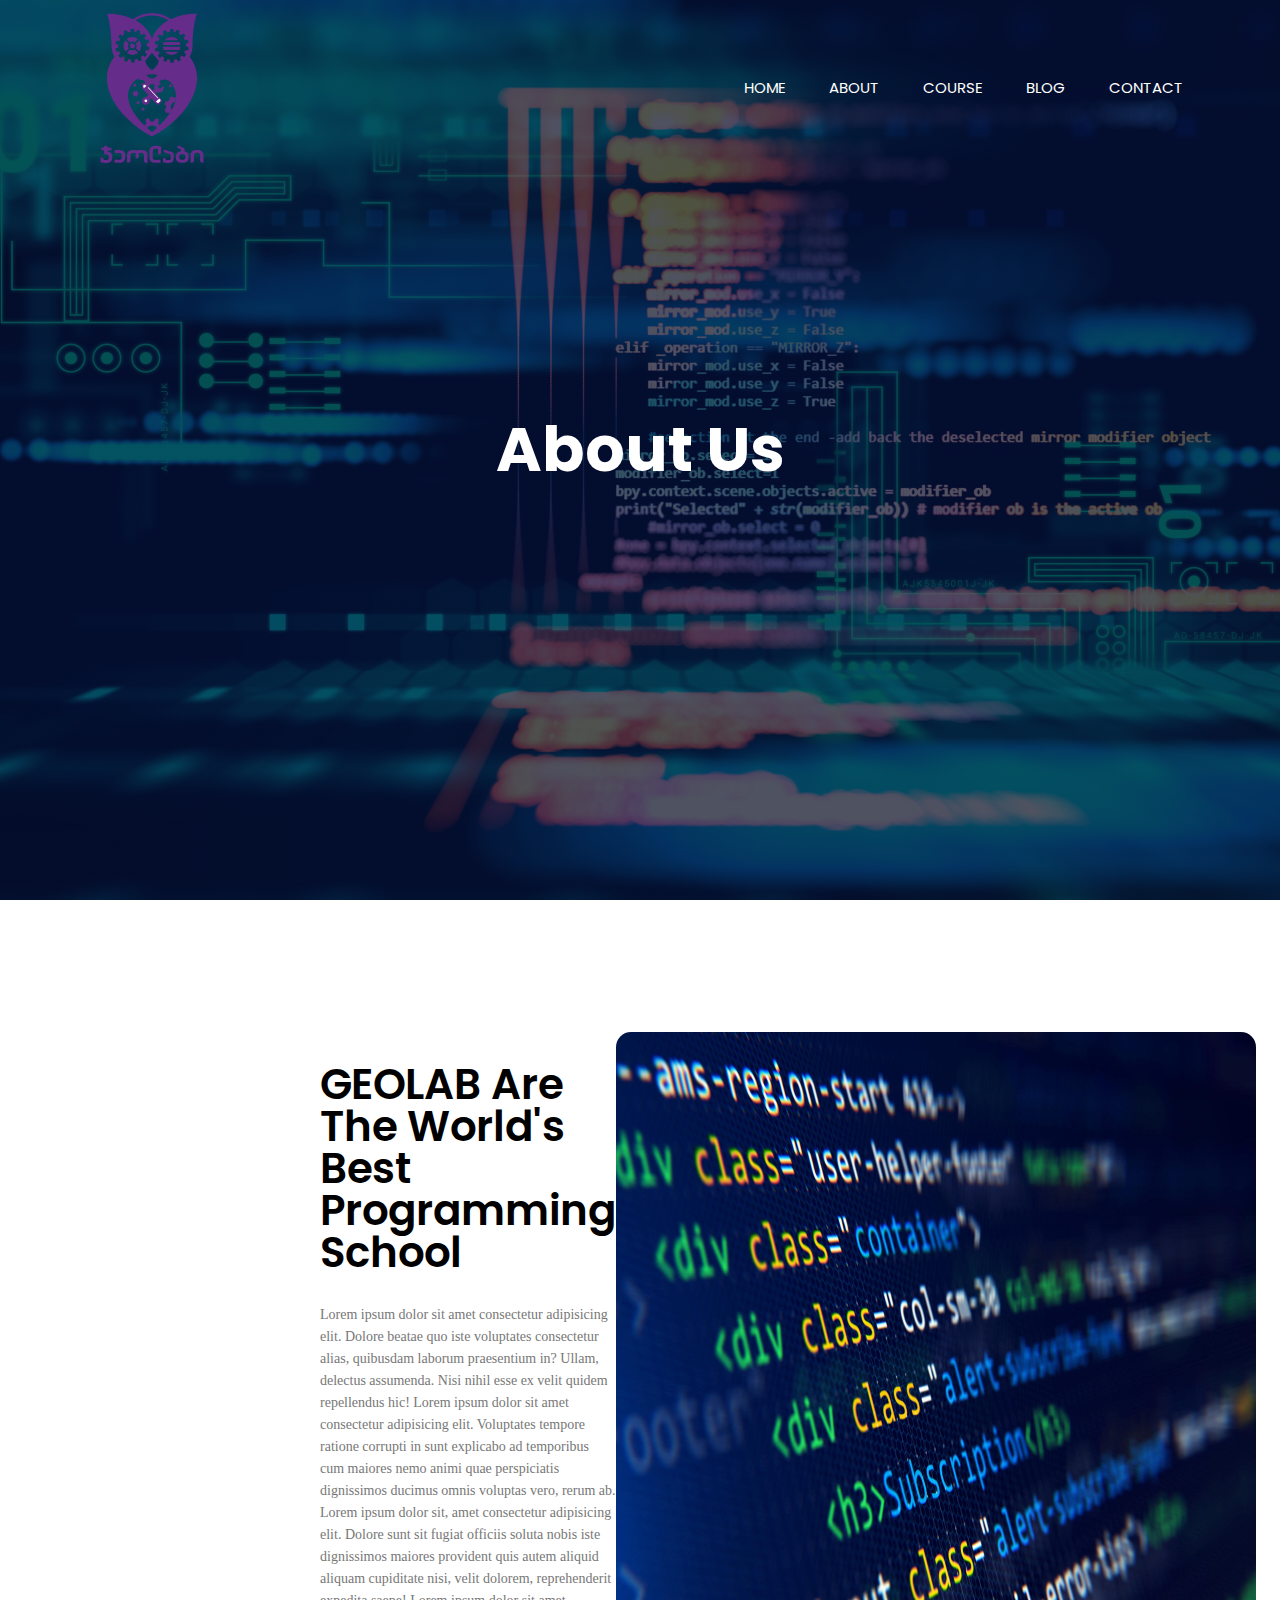
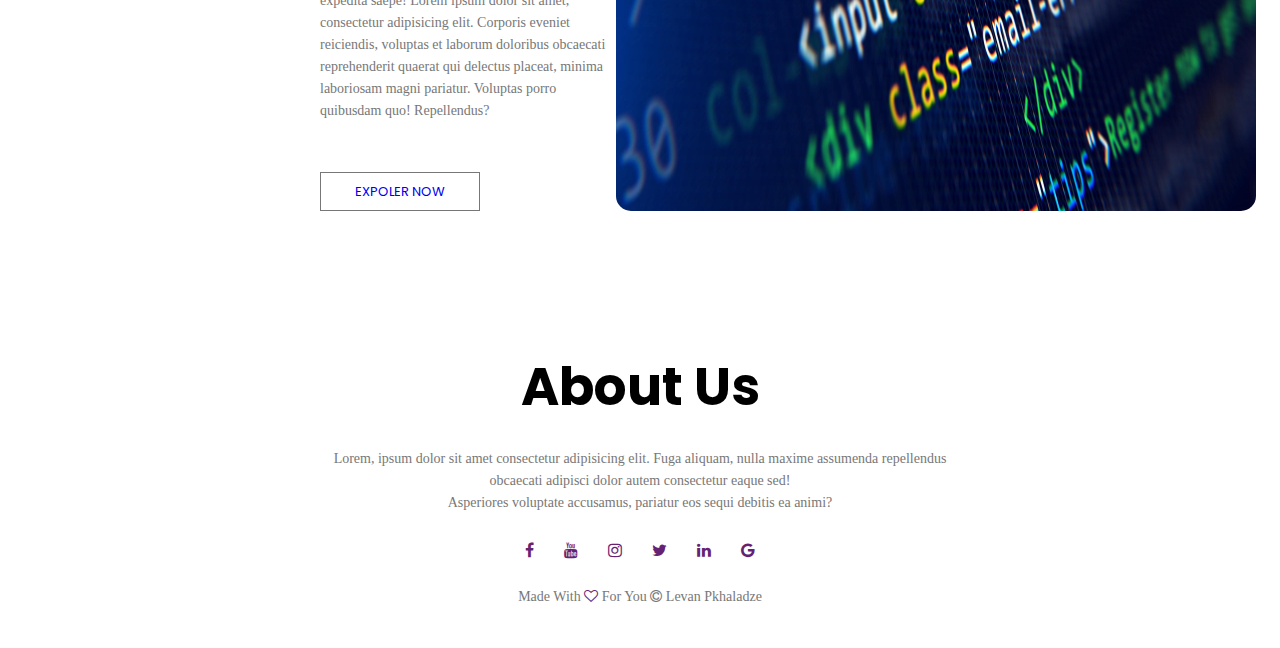
<file: pages/about.html>
<!DOCTYPE html>
<html lang="en">
    <head>
        <meta charset="UTF-8">
        <meta name="viewport" content="width=device-width, initial-scale=1.0">
        <link rel="stylesheet" href="../scss/global.css">
        <link rel="preconnect" href="https://fonts.googleapis.com">
        <link rel="preconnect" href="https://fonts.gstatic.com" crossorigin>
        <link href="https://fonts.googleapis.com/css2?family=Poppins:wght@100;200;300;400;600;700&display=swap" rel="stylesheet">
        <link rel="stylesheet" href="https://stackpath.bootstrapcdn.com/font-awesome/4.7.0/css/font-awesome.min.css">
        <title>Lecture 14 Web design For Geolab</title>
        <link rel="icon" type="image/x-icon" href="./img/Geolab-01.svg">
    </head>
    <body>
        <!------------header------------>
        <section class="aboutheader">
            <nav>
                <a href="https://geolab.edu.ge/"><img src="../img/Geolab-01.svg" alt="logo"></a>
                <div class="menu" id="menu">
                <i class="fa fa-times" onclick="hideMenu()"></i>
                    <ul>
                        <li><a href="../index.html">HOME</a></li>
                        <li><a href="#">ABOUT</a></li>
                        <li><a href="course.html">COURSE</a></li>
                        <li><a href="blog.html">BLOG</a></li>
                        <li><a href="contact.html">CONTACT</a></li>
                    </ul>
                </div>
                <i class="fa fa-bars" onclick="showMenu()"></i>
            </nav>
            <div class="text-box">
                <h1>About Us</h1>
            </div>
        </section>

<!-- ------------------ABOUT US---------------- -->
    <section class="aboutus">
        <div class="row">
            <div class="aboutus-col"> 
                <h2>GEOLAB Are The World's Best Programming School</h2>
                <p>Lorem ipsum dolor sit amet consectetur adipisicing elit. Dolore beatae quo iste voluptates consectetur alias, quibusdam laborum praesentium in? Ullam, delectus assumenda. Nisi nihil esse ex velit quidem repellendus hic! Lorem ipsum dolor sit amet consectetur adipisicing elit. Voluptates tempore ratione corrupti in sunt explicabo ad temporibus cum maiores nemo animi quae perspiciatis dignissimos ducimus omnis voluptas vero, rerum ab. Lorem ipsum dolor sit, amet consectetur adipisicing elit. Dolore sunt sit fugiat officiis soluta nobis iste dignissimos maiores provident quis autem aliquid aliquam cupiditate nisi, velit dolorem, reprehenderit expedita saepe! Lorem ipsum dolor sit amet, consectetur adipisicing elit. Corporis eveniet reiciendis, voluptas et laborum doloribus obcaecati reprehenderit quaerat qui delectus placeat, minima laboriosam magni pariatur. Voluptas porro quibusdam quo! Repellendus?</p>
                <!-- <div class="EXPOLER"> -->
                <a href="#" class="more-btn">EXPOLER NOW</a>
                <!-- </div> -->
            </div>
            <img src="../img/about.jpg" alt="about">
        </div>
    </div>

    <!-- ---------------FOOTER-------------- -->
    <section class="footer">
        <h4>About Us</h4>
        <p>Lorem, ipsum dolor sit amet consectetur adipisicing elit. Fuga aliquam, nulla maxime assumenda repellendus obcaecati adipisci dolor autem consectetur eaque sed! <br> Asperiores voluptate accusamus, pariatur eos sequi debitis ea animi?</p>
        <div class="icons">
            <i class="fa fa-facebook"></i>
            <i class="fa fa-youtube"></i>
            <i class="fa fa-instagram"></i>
            <i class="fa fa-twitter"></i>
            <i class="fa fa-linkedin"></i>
            <i class="fa fa-google"></i>
        </div>
        <p>Made With <i class="fa fa-heart-o"></i> For You <i class="fa fa-copyright"></i> Levan Pkhaladze</p>
    </section>



    <!----------JavaScript for Toogle Menu----------->
     <script>
        var menu = document.getElementById("menu");
        function showMenu(){
            menu.style.right = "0";
        }
        function hideMenu(){
            menu.style.right = "-200px";
        }
     </script>
    </body>
</html>
</file>
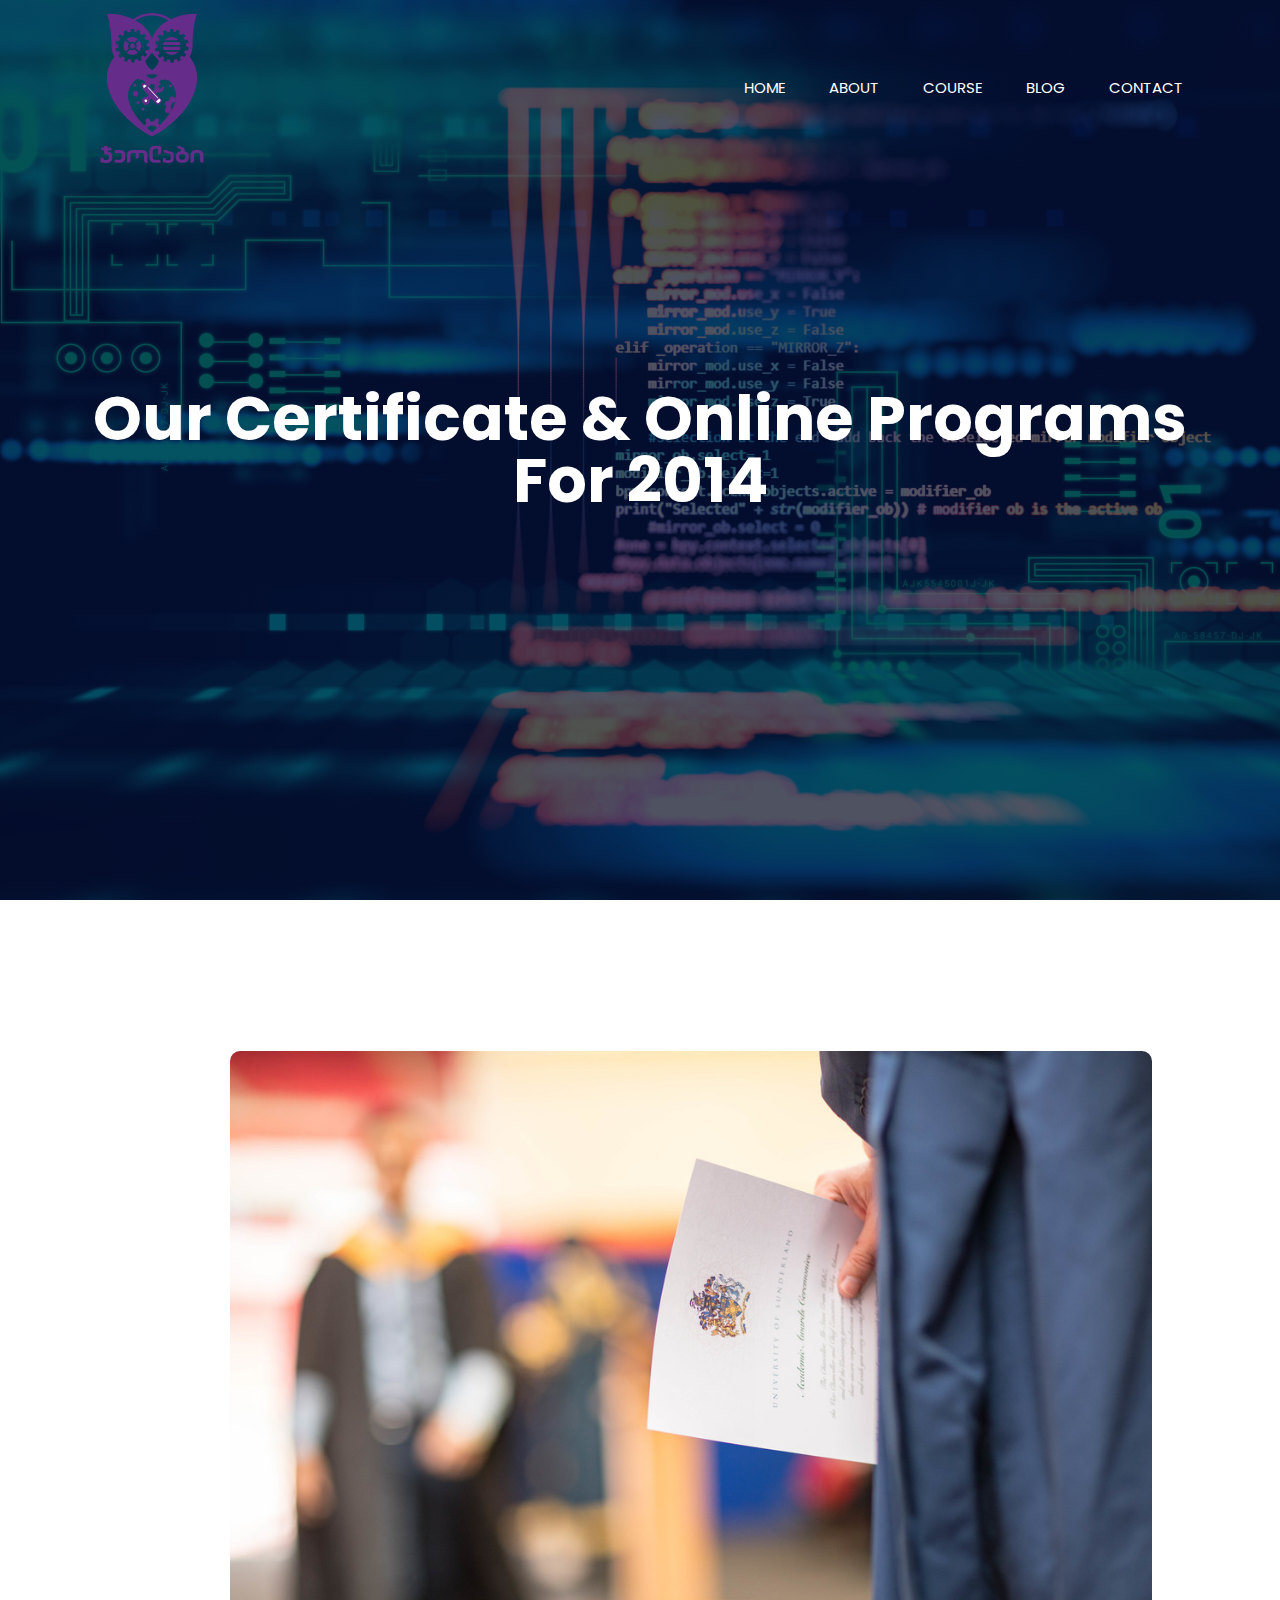
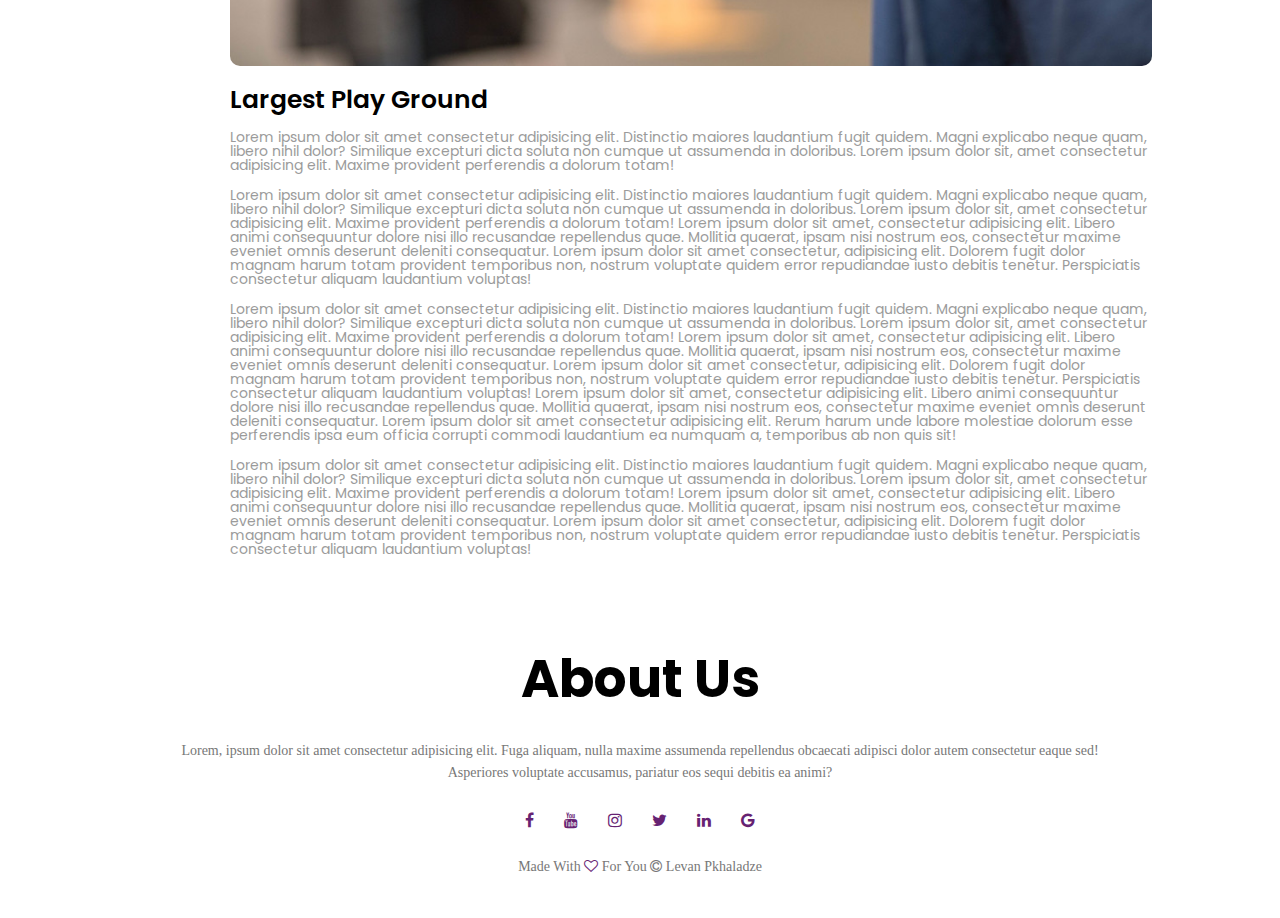
<file: pages/blog.html>
<!DOCTYPE html>
<html lang="en">
    <head>
        <meta charset="UTF-8">
        <meta name="viewport" content="width=device-width, initial-scale=1.0">
        <link rel="stylesheet" href="../scss/global.css">
        <link rel="preconnect" href="https://fonts.googleapis.com">
        <link rel="preconnect" href="https://fonts.gstatic.com" crossorigin>
        <link href="https://fonts.googleapis.com/css2?family=Poppins:wght@100;200;300;400;600;700&display=swap" rel="stylesheet">
        <link rel="stylesheet" href="https://stackpath.bootstrapcdn.com/font-awesome/4.7.0/css/font-awesome.min.css">
        <title>Lecture 14 Web design For Geolab</title>
        <link rel="icon" type="image/x-icon" href="../img/Geolab-01.svg">
    </head>
    <body>
<!------------header------------>
        <section class="aboutheader">
            <nav>
                <a href="https://geolab.edu.ge/"><img src="../img/Geolab-01.svg" alt="logo"></a>
                <div class="menu" id="menu">
                <i class="fa fa-times" onclick="hideMenu()"></i>
                    <ul>
                        <li><a href="../index.html">HOME</a></li>
                        <li><a href="about.html">ABOUT</a></li>
                        <li><a href="about.html">COURSE</a></li>
                        <li><a href="#">BLOG</a></li>
                        <li><a href="contact.html">CONTACT</a></li>
                    </ul>
                </div>
                <i class="fa fa-bars" onclick="showMenu()"></i>
            </nav>
            <div class="text-box">
                <h1>Our Certificate & Online Programs For 2014</h1>
            </div>
        </section>

<!-----------BLOGS----------->
<section class="blogs">
    <div class="blogs-row">
        <div class="blogs-col">
            <img src="../img/certificate.jpg" alt="basketball">
            <h3>Largest Play Ground</h3>
            <p>Lorem ipsum dolor sit amet consectetur adipisicing elit. Distinctio maiores laudantium fugit quidem. Magni explicabo neque quam, libero nihil dolor? Similique excepturi dicta soluta non cumque ut assumenda in doloribus. Lorem ipsum dolor sit, amet consectetur adipisicing elit. Maxime provident perferendis a dolorum totam!
            </p>
            <p>Lorem ipsum dolor sit amet consectetur adipisicing elit. Distinctio maiores laudantium fugit quidem. Magni explicabo neque quam, libero nihil dolor? Similique excepturi dicta soluta non cumque ut assumenda in doloribus. Lorem ipsum dolor sit, amet consectetur adipisicing elit. Maxime provident perferendis a dolorum totam!
                Lorem ipsum dolor sit amet, consectetur adipisicing elit. Libero animi consequuntur dolore nisi illo recusandae repellendus quae. Mollitia quaerat, ipsam nisi nostrum eos, consectetur maxime eveniet omnis deserunt deleniti consequatur.
                Lorem ipsum dolor sit amet consectetur, adipisicing elit. Dolorem fugit dolor magnam harum totam provident temporibus non, nostrum voluptate quidem error repudiandae iusto debitis tenetur. Perspiciatis consectetur aliquam laudantium voluptas!
            </p>
            <p>Lorem ipsum dolor sit amet consectetur adipisicing elit. Distinctio maiores laudantium fugit quidem. Magni explicabo neque quam, libero nihil dolor? Similique excepturi dicta soluta non cumque ut assumenda in doloribus. Lorem ipsum dolor sit, amet consectetur adipisicing elit. Maxime provident perferendis a dolorum totam!
                Lorem ipsum dolor sit amet, consectetur adipisicing elit. Libero animi consequuntur dolore nisi illo recusandae repellendus quae. Mollitia quaerat, ipsam nisi nostrum eos, consectetur maxime eveniet omnis deserunt deleniti consequatur.
                Lorem ipsum dolor sit amet consectetur, adipisicing elit. Dolorem fugit dolor magnam harum totam provident temporibus non, nostrum voluptate quidem error repudiandae iusto debitis tenetur. Perspiciatis consectetur aliquam laudantium voluptas!
                Lorem ipsum dolor sit amet, consectetur adipisicing elit. Libero animi consequuntur dolore nisi illo recusandae repellendus quae. Mollitia quaerat, ipsam nisi nostrum eos, consectetur maxime eveniet omnis deserunt deleniti consequatur.
                Lorem ipsum dolor sit amet consectetur adipisicing elit. Rerum harum unde labore molestiae dolorum esse perferendis ipsa eum officia corrupti commodi laudantium ea numquam a, temporibus ab non quis sit!
            </p>
            <p>Lorem ipsum dolor sit amet consectetur adipisicing elit. Distinctio maiores laudantium fugit quidem. Magni explicabo neque quam, libero nihil dolor? Similique excepturi dicta soluta non cumque ut assumenda in doloribus. Lorem ipsum dolor sit, amet consectetur adipisicing elit. Maxime provident perferendis a dolorum totam!
                Lorem ipsum dolor sit amet, consectetur adipisicing elit. Libero animi consequuntur dolore nisi illo recusandae repellendus quae. Mollitia quaerat, ipsam nisi nostrum eos, consectetur maxime eveniet omnis deserunt deleniti consequatur.
                Lorem ipsum dolor sit amet consectetur, adipisicing elit. Dolorem fugit dolor magnam harum totam provident temporibus non, nostrum voluptate quidem error repudiandae iusto debitis tenetur. Perspiciatis consectetur aliquam laudantium voluptas!
            </p>
        </div>
    </div>

</section>


<!-- ---------------FOOTER-------------- -->
        <section class="footer">
            <h4>About Us</h4>
            <p>Lorem, ipsum dolor sit amet consectetur adipisicing elit. Fuga aliquam, nulla maxime assumenda repellendus obcaecati adipisci dolor autem consectetur eaque sed! <br> Asperiores voluptate accusamus, pariatur eos sequi debitis ea animi?</p>
            <div class="icons">
                <i class="fa fa-facebook"></i>
                <i class="fa fa-youtube"></i>
                <i class="fa fa-instagram"></i>
                <i class="fa fa-twitter"></i>
                <i class="fa fa-linkedin"></i>
                <i class="fa fa-google"></i>
            </div>
            <p>Made With <i class="fa fa-heart-o"></i> For You <i class="fa fa-copyright"></i> Levan Pkhaladze</p>
        </section>

    <!----------JavaScript for Toogle Menu----------->
     <script>
        var menu = document.getElementById("menu");
        function showMenu(){
            menu.style.right = "0";
        }
        function hideMenu(){
            menu.style.right = "-200px";
        }
     </script>   
    </body>
</html>
</file>
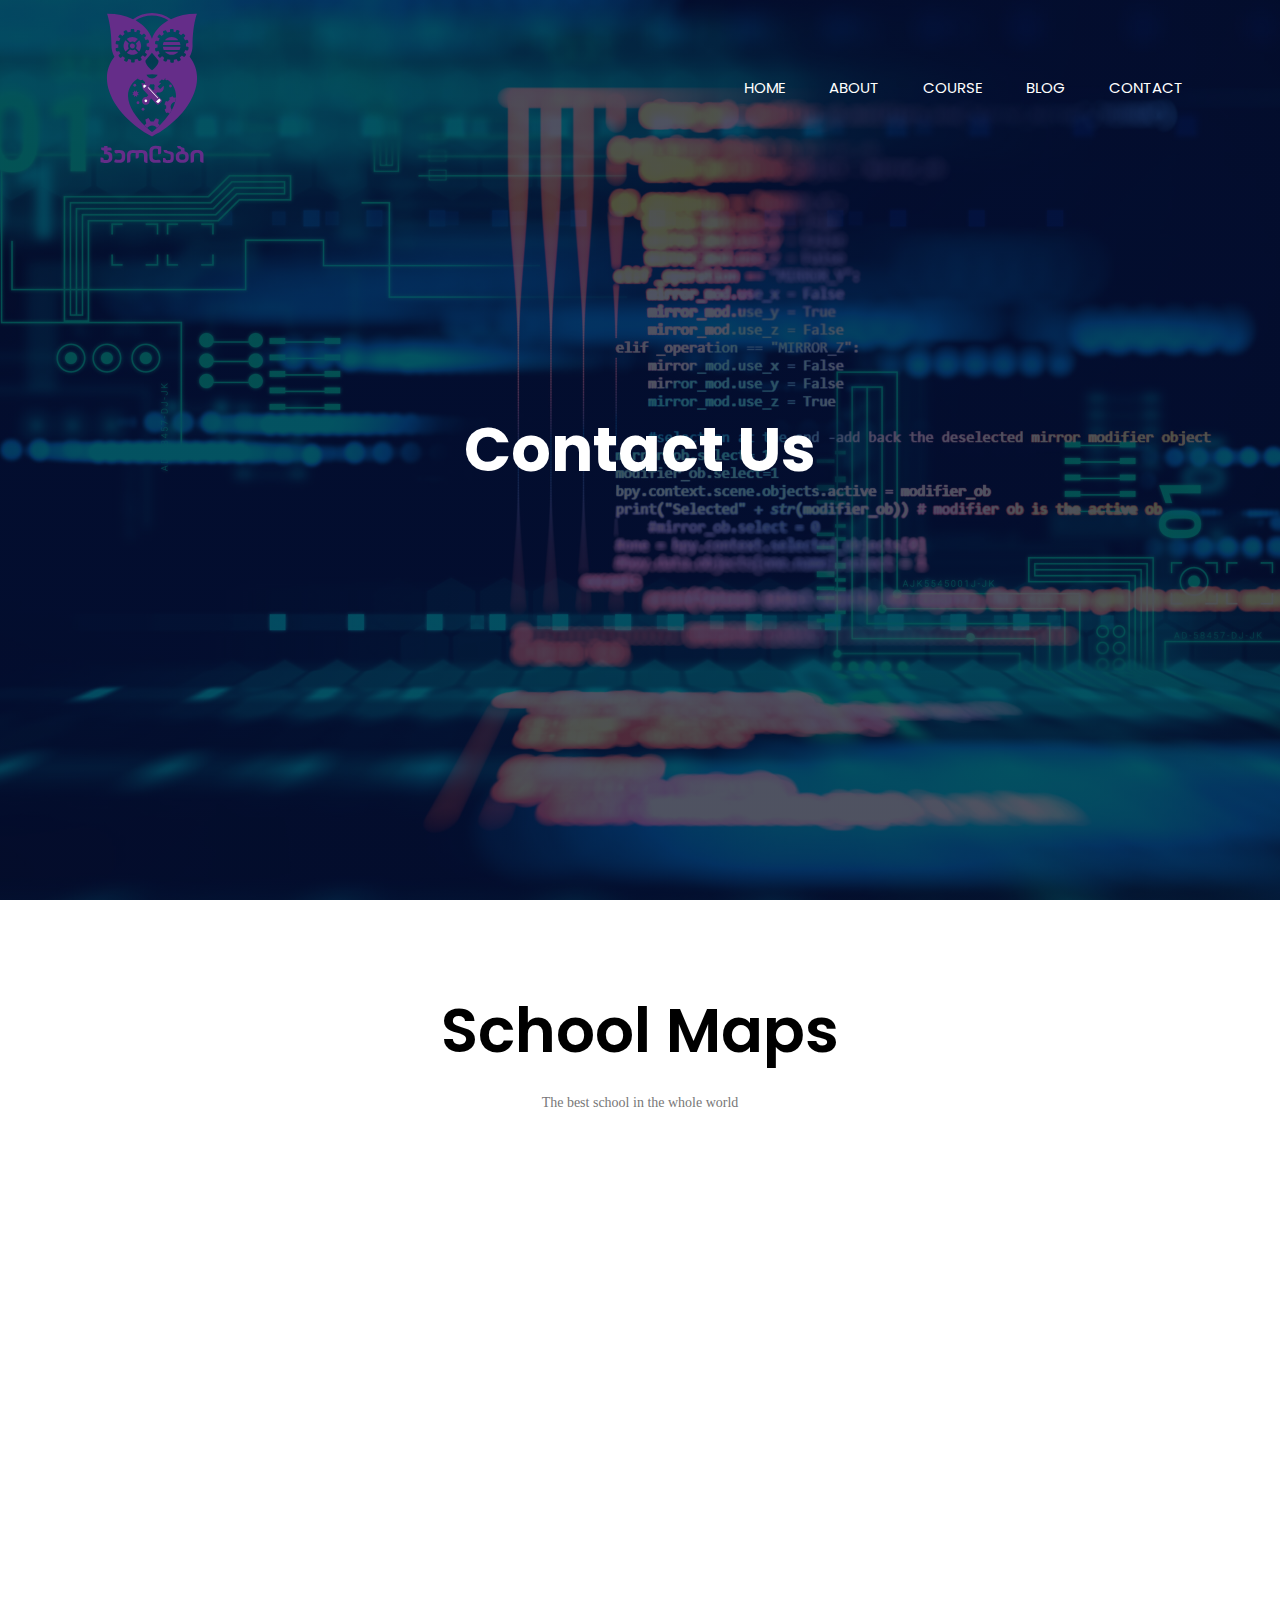
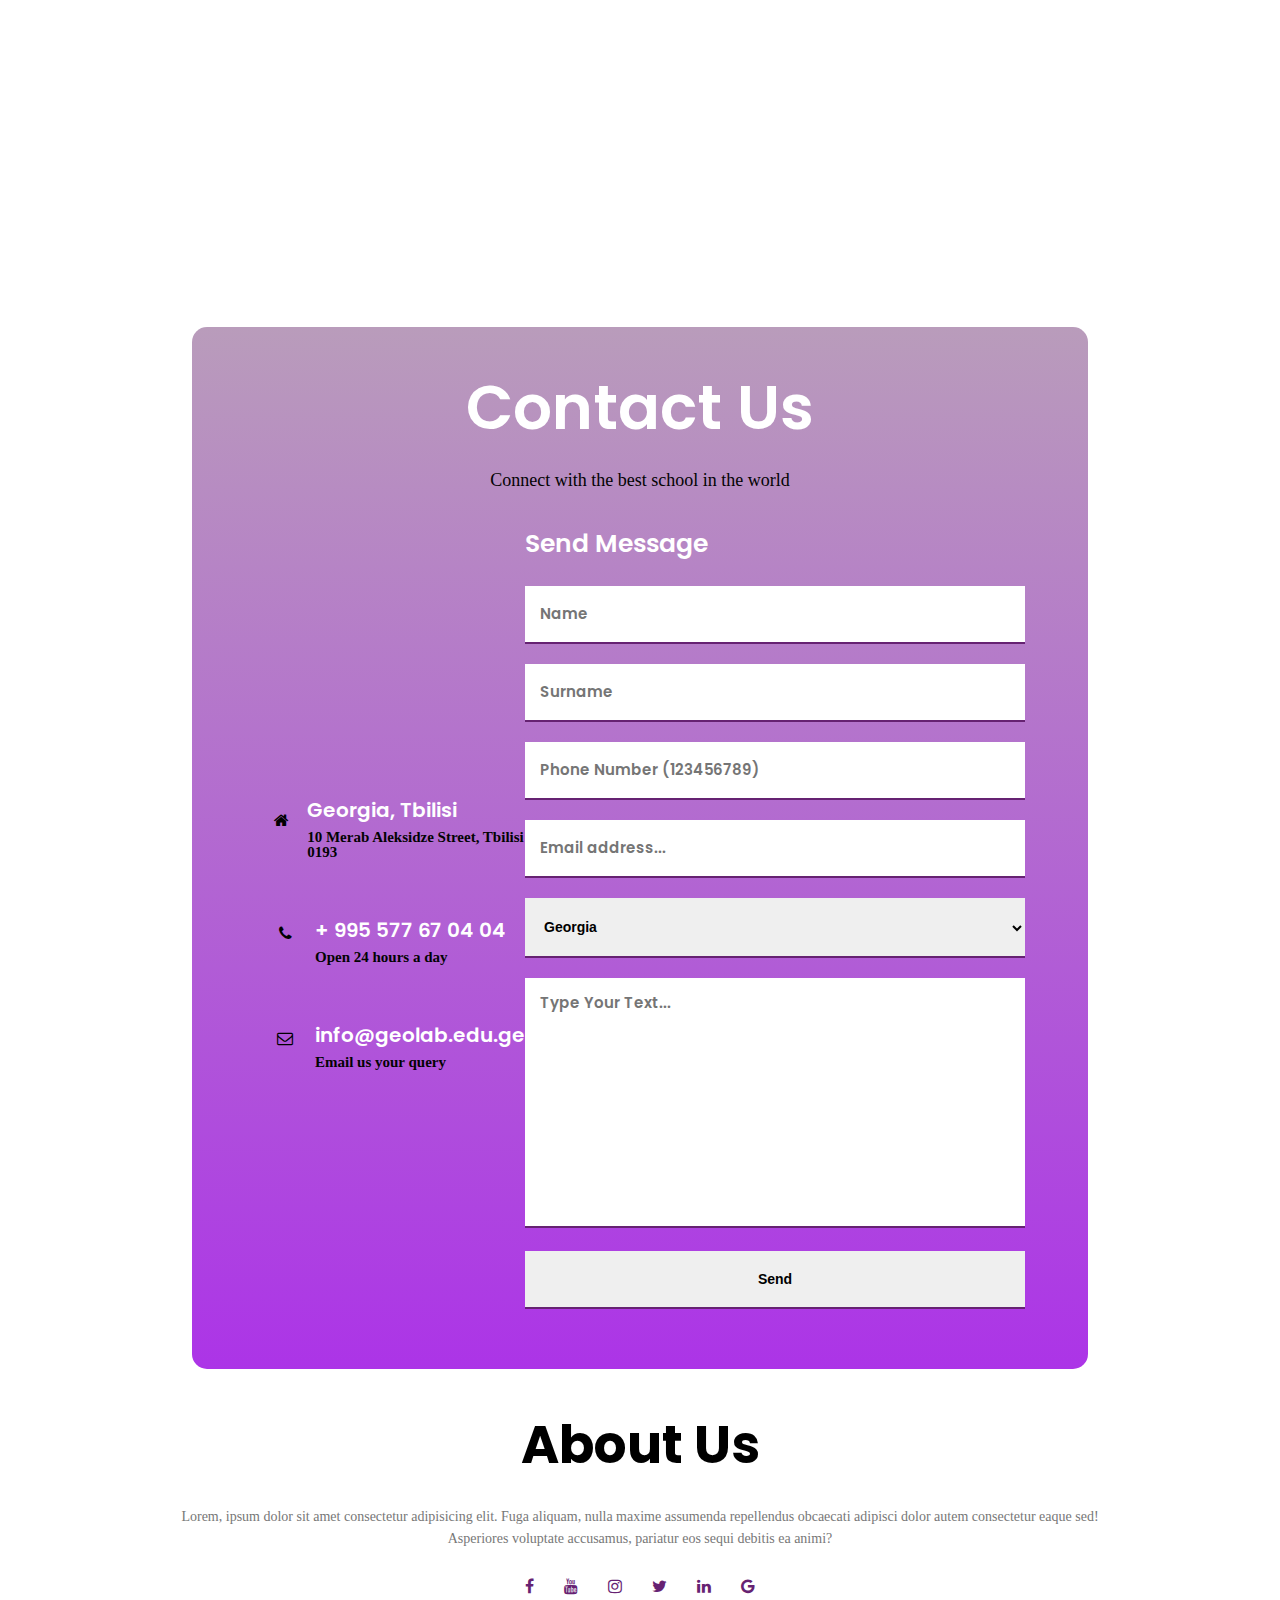
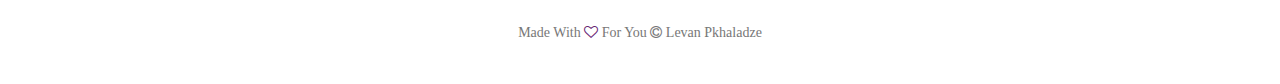
<file: pages/contact.html>
<!DOCTYPE html>
<html lang="en">
    <head>
        <meta charset="UTF-8">
        <meta name="viewport" content="width=device-width, initial-scale=1.0">
        <link rel="stylesheet" href="../scss/global.css">
        <link rel="preconnect" href="https://fonts.googleapis.com">
        <link rel="preconnect" href="https://fonts.gstatic.com" crossorigin>
        <link href="https://fonts.googleapis.com/css2?family=Poppins:wght@100;200;300;400;600;700&display=swap" rel="stylesheet">
        <link rel="stylesheet" href="https://stackpath.bootstrapcdn.com/font-awesome/4.7.0/css/font-awesome.min.css">
        <title>Lecture 14 Web design For Geolab</title>
        <link rel="icon" type="image/x-icon" href="../img/Geolab-01.svg">
    </head>
    <body>
<!------------header------------>
        <section class="aboutheader">
            <nav>
                <a href="https://geolab.edu.ge/"><img src="../img/Geolab-01.svg" alt="logo"></a>
                <div class="menu" id="menu">
                <i class="fa fa-times" onclick="hideMenu()"></i>
                    <ul>
                        <li><a href="../index.html">HOME</a></li>
                        <li><a href="about.html">ABOUT</a></li>
                        <li><a href="course.html">COURSE</a></li>
                        <li><a href="blog.html">BLOG</a></li>
                        <li><a href="#">CONTACT</a></li>
                    </ul>
                </div>
                <i class="fa fa-bars" onclick="showMenu()"></i>
            </nav>
            <div class="text-box">
                <h1>Contact Us</h1>
            </div>
        </section>

<!------------COURSE----------->

        <section class="google-maps">
            <h2>School Maps</h2>
            <p>The best school in the whole world</p>
            <div class="row">
                <div class="google-maps-col">
                    <iframe src="https://www.google.com/maps/embed?pb=!1m18!1m12!1m3!1d2978.1185671194326!2d44.78205877748933!3d41.71796027125988!2m3!1f0!2f0!3f0!3m2!1i1024!2i768!4f13.1!3m3!1m2!1s0x404472d4fa5b02d7%3A0xced15c2c7992ceb5!2sGeoLab!5e0!3m2!1ska!2sge!4v1686747686370!5m2!1ska!2sge" width="100%" height="700" style="border:0;" allowfullscreen="" loading="lazy" referrerpolicy="no-referrer-when-downgrade"></iframe>                </div>
            </div>
        </section>


<!-----------CONTACT----------->
        <section class="contact2">
            <div class="content">
                <h2>Contact Us</h2>
                <p>Connect with the best school in the world</p>
            </div>
            <div class="container">
                <div class="contactinfo">
                    <div class="box">
                        <div class="icon"><i class="fa fa-home"></i></div>
                        <div class="text">
                            <h3>Georgia, Tbilisi</h3>
                            <p>10 Merab Aleksidze Street, Tbilisi 0193</p>
                        </div>
                    </div>
                    <div class="box">
                        <div class="icon"><i class="fa fa-phone"></i></div>
                        <div class="text">
                            <h3>+ 995 577 67 04 04</h3>
                            <p>Open 24 hours a day</p>
                        </div>
                    </div>
                    <div class="box">
                        <div class="icon"><i class="fa fa-envelope-o"></i></div>
                        <div class="text">
                            <h3>info@geolab.edu.ge</h3>
                            <p>Email us your query</p>
                        </div>
                    </div>
                </div>
                <div class="contactform">
                    <form action="https://formsubmit.co/857a49208a070e841272785b88f2e4d7" method="POST">
                        <h2>Send Message</h2>
                        <input type="text" name="_honey" style="display: none;">
                        <input type="hidden" name="_captcha" value="false">
                        <input type="hidden" name="_next" value="https://happykes.github.io/lecture14-last-day-HTML-CSS-SCSS/pages/contact.html">
                        <div class="inputbox">
                            <input type="text" name="Name" required="required" placeholder="Name">
                        </div>
                        <div class="inputbox">
                            <input type="text" name="Last&nbsp;Name" required="required" placeholder="Surname">
                        </div>
                        <div class="inputbox">
                            <input type="number" name="Phone&nbsp;Number" required="required" placeholder="Phone Number (123456789)">
                        </div>
                        <div class="inputbox">
                            <input type="text" name="Email" required="required" placeholder="Email address...">
                        </div>
                        <div class="inputbox">
                                <select id="country" name="country">
                                    <option value="georgia">Georgia</option>
                                    <option value="italy">Italy</option>
                                    <option value="German">German</option>
                                    <option value="ukraine">Ukraine</option>
                                    <option value="france">France</option>
                                    <option value="belgium">Belgium</option>
                                    <option value="sweden">Sweden</option>
                                    <option value="norway">Norway</option>
                                    <option value="Finland">Finland</option>
                                    <option value="greece">Greece</option>
                                    <option value="poland">Poland</option>
                                    <option value="australia">Australia</option>
                                    <option value="canada">Canada</option>
                                    <option value="usa">USA</option>
                                </select>
                        </div>
                        <div class="inputbox">
                            <textarea required="required" name="Questions" placeholder="Type Your Text..."></textarea>
                        </div>
                        <div class="inputbox">
                            <input type="submit" name="" value="Send">
                        </div>
                    </form>
                </div>
            </div>
        </section>

<!-- ---------------FOOTER-------------- -->
        <section class="footer">
            <h4>About Us</h4>
            <p>Lorem, ipsum dolor sit amet consectetur adipisicing elit. Fuga aliquam, nulla maxime assumenda repellendus obcaecati adipisci dolor autem consectetur eaque sed! <br> Asperiores voluptate accusamus, pariatur eos sequi debitis ea animi?</p>
            <div class="icons">
                <i class="fa fa-facebook"></i>
                <i class="fa fa-youtube"></i>
                <i class="fa fa-instagram"></i>
                <i class="fa fa-twitter"></i>
                <i class="fa fa-linkedin"></i>
                <i class="fa fa-google"></i>
            </div>
            <p>Made With <i class="fa fa-heart-o"></i> For You <i class="fa fa-copyright"></i> Levan Pkhaladze</p>
        </section>

    <!----------JavaScript for Toogle Menu----------->
     <script>
        var menu = document.getElementById("menu");
        function showMenu(){
            menu.style.right = "0";
        }
        function hideMenu(){
            menu.style.right = "-200px";
        }
     </script>   
    </body>
</html>
</file>
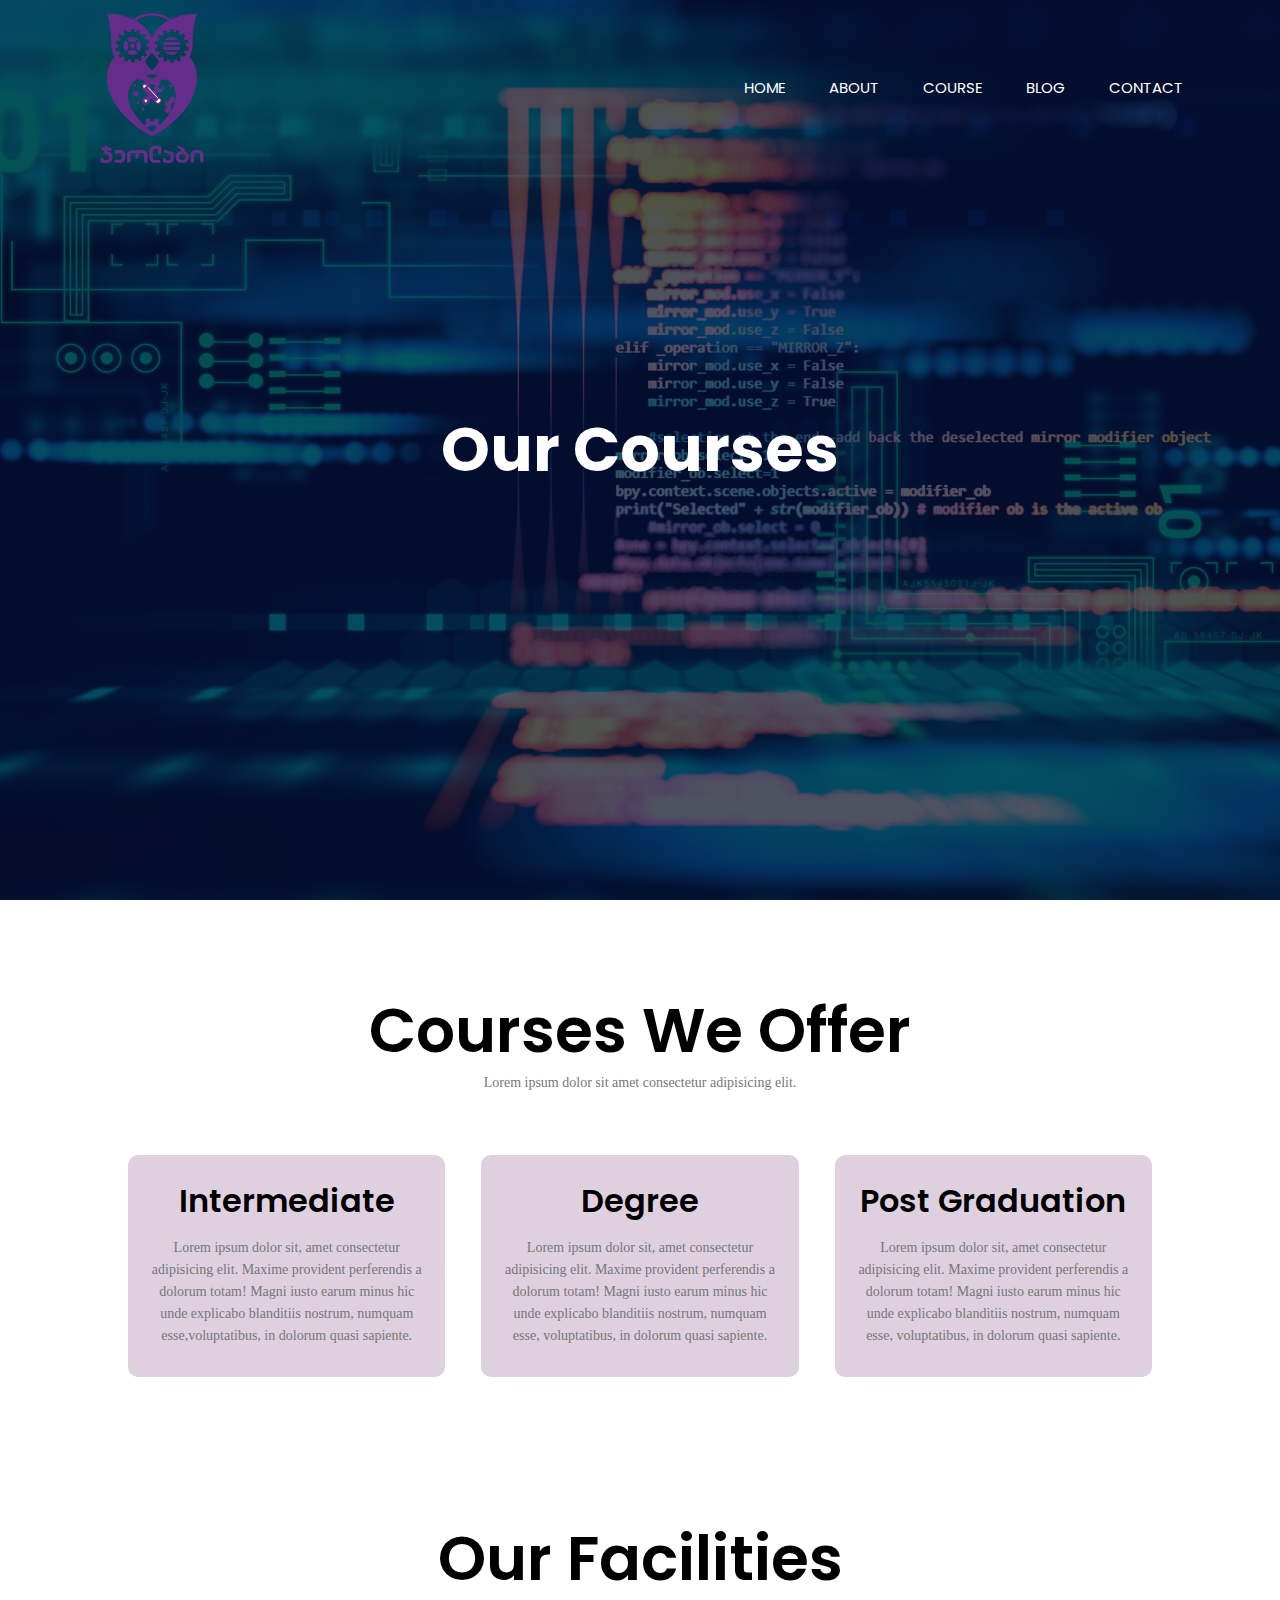
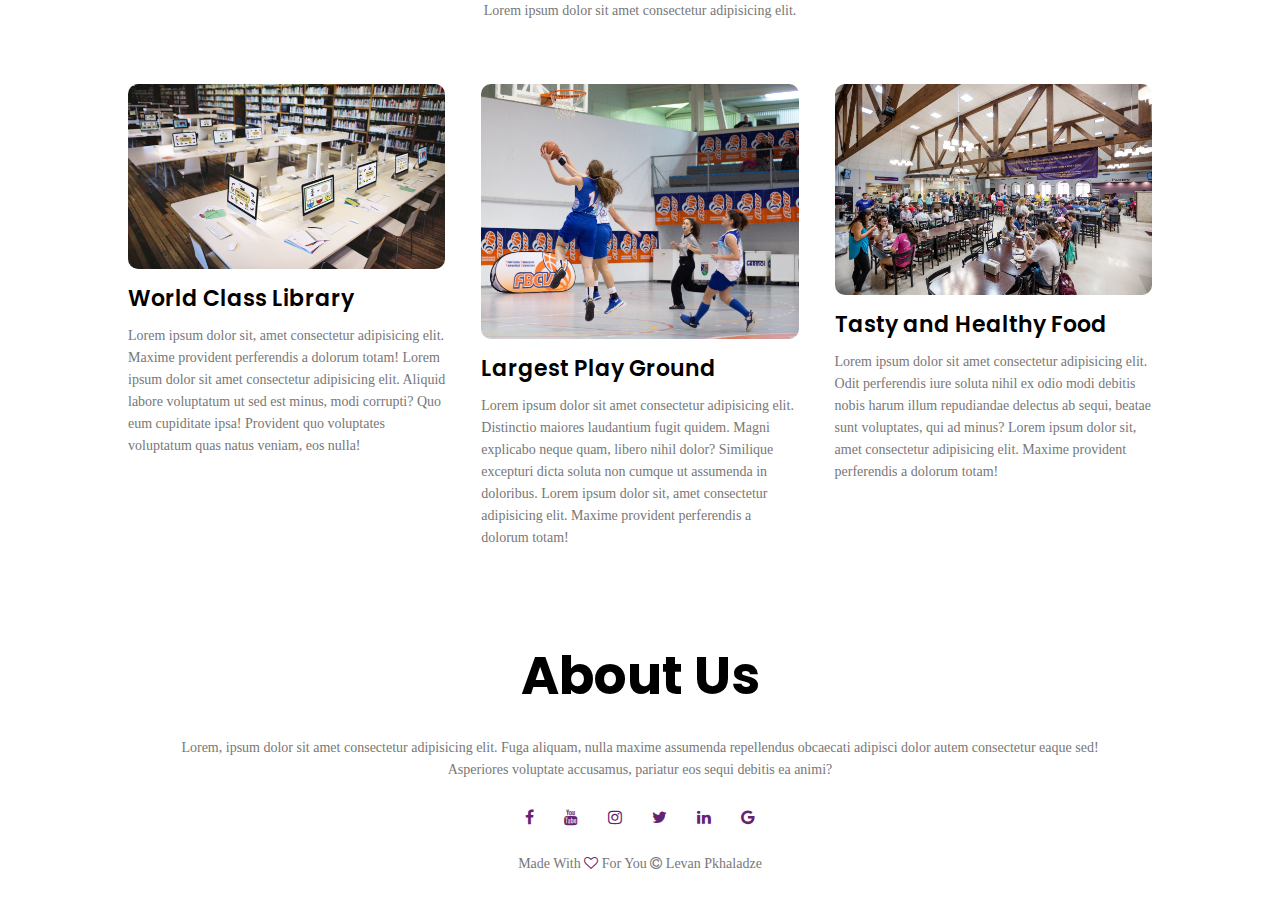
<file: pages/course.html>
<!DOCTYPE html>
<html lang="en">
    <head>
        <meta charset="UTF-8">
        <meta name="viewport" content="width=device-width, initial-scale=1.0">
        <link rel="stylesheet" href="../scss/global.css">
        <link rel="preconnect" href="https://fonts.googleapis.com">
        <link rel="preconnect" href="https://fonts.gstatic.com" crossorigin>
        <link href="https://fonts.googleapis.com/css2?family=Poppins:wght@100;200;300;400;600;700&display=swap" rel="stylesheet">
        <link rel="stylesheet" href="https://stackpath.bootstrapcdn.com/font-awesome/4.7.0/css/font-awesome.min.css">
        <title>Lecture 14 Web design For Geolab</title>
        <link rel="icon" type="image/x-icon" href="../img/Geolab-01.svg">
    </head>
    <body>
<!------------header------------>
        <section class="aboutheader">
            <nav>
                <a href="https://geolab.edu.ge/"><img src="../img/Geolab-01.svg" alt="logo"></a>
                <div class="menu" id="menu">
                <i class="fa fa-times" onclick="hideMenu()"></i>
                    <ul>
                        <li><a href="../index.html">HOME</a></li>
                        <li><a href="about.html">ABOUT</a></li>
                        <li><a href="#">COURSE</a></li>
                        <li><a href="blog.html">BLOG</a></li>
                        <li><a href="contact.html">CONTACT</a></li>
                    </ul>
                </div>
                <i class="fa fa-bars" onclick="showMenu()"></i>
            </nav>
            <div class="text-box">
                <h1>Our Courses</h1>
            </div>
        </section>

<!------------COURSE----------->

        <section class="course">
            <h2>Courses We Offer</h2>
            <p>Lorem ipsum dolor sit amet consectetur adipisicing elit.</p>
            <div class="row">
                <div class="course-col">
                    <h3>Intermediate</h3>
                    <p>Lorem ipsum dolor sit, amet consectetur adipisicing elit. Maxime provident perferendis a dolorum totam! Magni iusto earum minus hic unde explicabo blanditiis nostrum, numquam esse,voluptatibus, in dolorum quasi sapiente.</p>
                </div>
                <div class="course-col">
                    <h3>Degree</h3>
                    <p>Lorem ipsum dolor sit, amet consectetur adipisicing elit. Maxime provident perferendis a dolorum totam! Magni iusto earum minus hic unde explicabo blanditiis nostrum, numquam esse, voluptatibus, in dolorum quasi sapiente.</p>
                </div>
                <div class="course-col">
                    <h3>Post Graduation</h3>
                    <p>Lorem ipsum dolor sit, amet consectetur adipisicing elit. Maxime provident perferendis a dolorum totam! Magni iusto earum minus hic unde explicabo blanditiis nostrum, numquam esse, voluptatibus, in dolorum quasi sapiente.</p>
                </div>
            </div>
        </section>


<!-----------FACILITIES----------->
<section class="facilities">
    <h2>Our Facilities</h2>
    <p>Lorem ipsum dolor sit amet consectetur adipisicing elit.</p>

    <div class="row">
        <div class="facilities-col">
            <img src="../img/library.jpg" alt="library">
            <h3>World Class Library</h3>
            <p>Lorem ipsum dolor sit, amet consectetur adipisicing elit. Maxime provident perferendis a dolorum totam! Lorem ipsum dolor sit amet consectetur adipisicing elit. Aliquid labore voluptatum ut sed est minus, modi corrupti? Quo eum cupiditate ipsa! Provident quo voluptates voluptatum quas natus veniam, eos nulla!</p>
        </div>
        <div class="facilities-col">
            <img src="../img/basketball.jpg" alt="basketball">
            <h3>Largest Play Ground</h3>
            <p>Lorem ipsum dolor sit amet consectetur adipisicing elit. Distinctio maiores laudantium fugit quidem. Magni explicabo neque quam, libero nihil dolor? Similique excepturi dicta soluta non cumque ut assumenda in doloribus. Lorem ipsum dolor sit, amet consectetur adipisicing elit. Maxime provident perferendis a dolorum totam!</p>
        </div>
        <div class="facilities-col">
            <img src="../img/cafeteria.jpg" alt="cafeteria">
            <h3>Tasty and Healthy Food</h3>
            <p>Lorem ipsum dolor sit amet consectetur adipisicing elit. Odit perferendis iure soluta nihil ex odio modi debitis nobis harum illum repudiandae delectus ab sequi, beatae sunt voluptates, qui ad minus? Lorem ipsum dolor sit, amet consectetur adipisicing elit. Maxime provident perferendis a dolorum totam!</p>
        </div>
    </div>

</section>


<!-- ---------------FOOTER-------------- -->
        <section class="footer">
            <h4>About Us</h4>
            <p>Lorem, ipsum dolor sit amet consectetur adipisicing elit. Fuga aliquam, nulla maxime assumenda repellendus obcaecati adipisci dolor autem consectetur eaque sed! <br> Asperiores voluptate accusamus, pariatur eos sequi debitis ea animi?</p>
            <div class="icons">
                <i class="fa fa-facebook"></i>
                <i class="fa fa-youtube"></i>
                <i class="fa fa-instagram"></i>
                <i class="fa fa-twitter"></i>
                <i class="fa fa-linkedin"></i>
                <i class="fa fa-google"></i>
            </div>
            <p>Made With <i class="fa fa-heart-o"></i> For You <i class="fa fa-copyright"></i> Levan Pkhaladze</p>
        </section>

    <!----------JavaScript for Toogle Menu----------->
     <script>
        var menu = document.getElementById("menu");
        function showMenu(){
            menu.style.right = "0";
        }
        function hideMenu(){
            menu.style.right = "-200px";
        }
     </script>   
    </body>
</html>
</file>
<file: scss/global.css>
/* http://meyerweb.com/eric/tools/css/reset/ 
   v2.0 | 20110126
   License: none (public domain)
*/
html, body, div, span, applet, object, iframe,
h1, h2, h3, h4, h5, h6, p, blockquote, pre,
a, abbr, acronym, address, big, cite, code,
del, dfn, em, img, ins, kbd, q, s, samp,
small, strike, strong, sub, sup, tt, var,
b, u, i, center,
dl, dt, dd, ol, ul, li,
fieldset, form, label, legend,
table, caption, tbody, tfoot, thead, tr, th, td,
article, aside, canvas, details, embed,
figure, figcaption, footer, header, hgroup,
menu, nav, output, ruby, section, summary,
time, mark, audio, video {
  margin: 0;
  padding: 0;
  border: 0;
  font-size: 100%;
  font: inherit;
  vertical-align: baseline;
}

/* HTML5 display-role reset for older browsers */
article, aside, details, figcaption, figure,
footer, header, hgroup, menu, nav, section {
  display: block;
}

body {
  line-height: 1;
}

ol, ul {
  list-style: none;
}

blockquote, q {
  quotes: none;
}

blockquote:before, blockquote:after,
q:before, q:after {
  content: "";
  content: none;
}

table {
  border-collapse: collapse;
  border-spacing: 0;
}

a {
  text-decoration: none;
}

* {
  box-sizing: border-box;
}

@media (max-width: 900px) {
  h1 {
    font-size: 40px;
  }
}
@media (max-width: 714px) {
  .menu ul, .menu li {
    display: block;
    text-align: left;
    margin-bottom: 15px;
  }
  .menu {
    position: absolute;
    background: #662272;
    height: 100vh;
    width: 170px;
    top: 0;
    right: -200px;
    z-index: 2;
    transition: 0.5s;
  }
  .menu ul {
    padding: 30px;
  }
}
@media (max-width: 900px) {
  .row {
    flex-direction: column;
  }
}
.aboutheader {
  min-height: 100vh;
  width: 100%;
  background-image: linear-gradient(rgba(4, 9, 30, 0.7), rgba(4, 9, 30, 0.7)), url(../img/background.jpg);
  background-position: center;
  background-size: cover;
  position: relative;
}
.aboutheader .text-box {
  width: 90%;
  color: #fff;
  position: absolute;
  top: 50%;
  left: 50%;
  transform: translate(-50%, -50%);
  text-align: center;
}
.aboutheader .text-box h1 {
  font-size: 62px;
  font-family: "Poppins", sans-serif;
  font-weight: bolder;
}
@media (max-width: 380px) {
  .aboutheader .text-box h1 {
    font-size: 42px;
  }
}
@media (max-width: 280px) {
  .aboutheader .text-box h1 {
    font-size: 38px;
  }
}
.aboutheader .text-box p {
  margin: 10px 0 40px;
  font-size: 14px;
  font-family: "Poppins", sans-serif;
  font-weight: lighter;
}
.aboutheader .text-box .more-btn {
  display: inline-block;
  color: #fff;
  font-family: "Poppins", sans-serif;
  border: 1px solid #fff;
  padding: 12px 34px;
  font-size: 13px;
  background: transparent;
  position: relative;
  cursor: pointer;
}
.aboutheader .text-box .more-btn:hover {
  border: 1px solid #662272;
  background: #662272;
  transition: 1s;
}
.aboutheader nav {
  display: flex;
  padding: 1% 6%;
  justify-content: space-between;
  align-items: center;
}
.aboutheader nav .fa {
  display: none;
}
@media (max-width: 714px) {
  .aboutheader nav .fa {
    display: block;
    text-align: left;
    color: #fff;
    margin: 10px 0 15px 20px;
    font-size: 22px;
    cursor: pointer;
  }
}
.aboutheader nav img {
  width: 150px;
}
@media (max-width: 714px) {
  .aboutheader nav img {
    width: 120px;
  }
}
@media (max-width: 400px) {
  .aboutheader nav img {
    width: 110px;
  }
}
.aboutheader nav .menu {
  flex: 1;
  text-align: right;
}
.aboutheader nav .menu ul li {
  list-style: none;
  display: inline-block;
  padding: 8px 20px;
  position: relative;
}
.aboutheader nav .menu ul li a {
  color: #fff;
  font-size: 15px;
  font-family: "Poppins", sans-serif;
}
.aboutheader nav .menu ul li::after {
  content: "";
  width: 0%;
  height: 2px;
  background: #662272;
  display: block;
  margin: auto;
  transition: 0.8s;
}
.aboutheader nav .menu ul li:hover::after {
  width: 100%;
}

.aboutus {
  width: 50%;
  margin: 0 auto;
  text-align: left;
  padding-top: 100px;
  display: block;
}
@media (max-width: 1200px) {
  .aboutus {
    width: 40%;
  }
}
@media (max-width: 1000px) {
  .aboutus {
    width: 35%;
  }
}
@media (max-width: 907px) {
  .aboutus {
    width: 34%;
  }
}
@media (max-width: 899px) {
  .aboutus {
    width: 80%;
  }
}
.aboutus .row {
  margin-top: 5%;
  margin-bottom: 100px;
  display: flex;
  justify-content: space-between;
}
.aboutus .row img {
  width: 60%;
  border-radius: 15px;
}
@media (max-width: 1920px) {
  .aboutus .row img {
    width: 100%;
  }
}
@media (max-width: 899px) {
  .aboutus .row img {
    margin-top: 30px;
  }
}
.aboutus .row .aboutus-col {
  margin-top: 5%;
  flex-basis: 30%;
  cursor: pointer;
}
.aboutus .row .aboutus-col h2 {
  font-size: 42px;
  font-family: "Poppins", sans-serif;
  font-weight: bolder;
  font-weight: 600;
  margin-bottom: 30px;
}
@media (max-width: 470px) {
  .aboutus .row .aboutus-col h2 {
    font-size: 28px;
  }
}
.aboutus .row .aboutus-col p {
  color: #777;
  font-size: 14px;
  font-weight: 300;
  line-height: 22px;
}
.aboutus .row .aboutus-col .more-btn {
  margin-top: 50px;
  display: inline-block;
  font-family: "Poppins", sans-serif;
  border: 1px solid #777;
  padding: 12px 34px;
  font-size: 13px;
  background: transparent;
  position: relative;
  cursor: pointer;
}
.aboutus .row .aboutus-col .more-btn:hover {
  border: 1px solid #662272;
  background: #662272;
  transition: 1s;
  color: #fff;
}

.google-maps {
  width: 80%;
  margin: auto;
  text-align: center;
  padding-top: 100px;
  margin-bottom: 100px;
}
.google-maps h2 {
  font-size: 62px;
  font-family: "Poppins", sans-serif;
  font-weight: bolder;
  font-weight: 600;
  margin-bottom: 20px;
}
@media (max-width: 340px) {
  .google-maps h2 {
    font-size: 42px;
  }
}
.google-maps p {
  color: #777;
  font-size: 14px;
  font-weight: 300;
  line-height: 22px;
  padding: 10px;
}

.contact2 {
  width: 70%;
  margin: auto;
  position: relative;
  padding: 50px 100px;
  display: flex;
  justify-content: center;
  align-items: center;
  flex-direction: column;
  background: linear-gradient(#b99cbb, #AC34E7);
  border-radius: 15px;
}
.contact2 .content {
  max-width: 800px;
  text-align: center;
}
.contact2 .content h2 {
  color: #fff;
  font-size: 62px;
  font-family: "Poppins", sans-serif;
  font-weight: bolder;
  font-weight: 600;
  margin-bottom: 20px;
}
@media (max-width: 782px) {
  .contact2 .content h2 {
    font-size: 30px;
  }
}
@media (max-width: 520px) {
  .contact2 .content h2 {
    font-size: 20px;
  }
}
.contact2 .content p {
  color: #030303;
  font-size: 18px;
  font-weight: 300;
  line-height: 22px;
  padding: 10px;
}
@media (max-width: 782px) {
  .contact2 .content p {
    font-size: 15px;
  }
}
@media (max-width: 520px) {
  .contact2 .content p {
    font-size: 13px;
  }
}
@media (max-width: 520px) {
  .contact2 .content p {
    font-size: 13px;
  }
}
@media (max-width: 430px) {
  .contact2 .content p {
    font-size: 10px;
  }
}
.contact2 .container {
  width: 100%;
  display: flex;
  justify-content: center;
  align-items: center;
  margin-top: 30px;
}
@media (max-width: 1160px) {
  .contact2 .container {
    flex-direction: column;
  }
}
.contact2 .container .contactinfo {
  width: 100%;
  display: flex;
  flex-direction: column;
}
.contact2 .container .contactinfo .box {
  position: relative;
  padding: 20px 0;
  display: flex;
}
@media (max-width: 560px) {
  .contact2 .container .contactinfo .box {
    align-items: center;
    flex-direction: column;
  }
}
.contact2 .container .contactinfo .box .icon {
  width: 60px;
  display: flex;
  justify-content: center;
  align-items: center;
  cursor: pointer;
  transition: all 0.5s;
}
@media (max-width: 560px) {
  .contact2 .container .contactinfo .box .icon {
    width: 40px;
    flex-direction: column;
  }
}
.contact2 .container .contactinfo .box .icon:hover {
  color: #fff;
  transform: translateY(-5px);
}
.contact2 .container .contactinfo .box .text {
  display: flex;
  margin-top: 20px;
  font-size: 16px;
  flex-direction: column;
  font-weight: 300;
  cursor: pointer;
}
@media (max-width: 430px) {
  .contact2 .container .contactinfo .box .text {
    width: 200px;
    margin-left: 120px;
  }
}
.contact2 .container .contactinfo .box .text h3 {
  color: #fff;
  font-size: 20px;
  font-family: "Poppins", sans-serif;
  font-weight: bolder;
  font-weight: 600;
  margin-bottom: 5px;
}
@media (max-width: 1000px) {
  .contact2 .container .contactinfo .box .text h3 {
    font-size: 14px;
  }
}
@media (max-width: 475px) {
  .contact2 .container .contactinfo .box .text h3 {
    font-size: 10px;
  }
}
.contact2 .container .contactinfo .box .text p {
  color: #030303;
  font-size: 15px;
  font-weight: 600;
  padding-top: 5px;
}
@media (max-width: 1000px) {
  .contact2 .container .contactinfo .box .text p {
    font-size: 10px;
  }
}
@media (max-width: 475px) {
  .contact2 .container .contactinfo .box .text p {
    font-size: 8px;
  }
}
.contact2 .container .contactform h2 {
  color: #fff;
  font-size: 25px;
  font-family: "Poppins", sans-serif;
  font-weight: bolder;
  font-weight: 600;
  margin-bottom: 20px;
}
.contact2 .container .contactform .inputbox {
  width: 500px;
}
@media (max-width: 900px) {
  .contact2 .container .contactform .inputbox {
    width: 300px;
  }
}
@media (max-width: 470px) {
  .contact2 .container .contactform .inputbox {
    width: 250px;
  }
}
@media (max-width: 380px) {
  .contact2 .container .contactform .inputbox {
    width: 180px;
  }
}
.contact2 .container .contactform .inputbox ::-moz-placeholder {
  font-size: 15px;
  font-family: "Poppins", sans-serif;
  font-weight: bolder;
  font-weight: 600;
}
.contact2 .container .contactform .inputbox ::placeholder {
  font-size: 15px;
  font-family: "Poppins", sans-serif;
  font-weight: bolder;
  font-weight: 600;
}
.contact2 .container .contactform .inputbox input {
  width: 100%;
  padding: 20px 15px;
  font-size: 14px;
  font-weight: 600;
  margin: 10px 0;
  border: none;
  border-bottom: 2px solid #662272;
  outline: none;
}
.contact2 .container .contactform .inputbox textarea {
  width: 500px;
  height: 250px;
  padding: 13px 15px;
  font-size: 14px;
  font-weight: 600;
  margin: 10px 0;
  border: none;
  border-bottom: 2px solid #662272;
  outline: none;
  resize: none;
}
@media (max-width: 900px) {
  .contact2 .container .contactform .inputbox textarea {
    width: 100%;
  }
}
.contact2 .container .contactform .inputbox #country {
  width: 100%;
  padding: 20px 15px;
  font-size: 14px;
  font-weight: 600;
  margin: 10px 0;
  border: none;
  border-bottom: 2px solid #662272;
  outline: none;
}
.contact2 .container .contactform .inputbox input[type=submit]:hover {
  background: linear-gradient(100deg, #AC34E7, #AC34E7, #b99cbb);
  border: 2px solid #fff;
  color: #fff;
  cursor: pointer;
}

.blogs {
  width: 80%;
  margin: 0 auto;
  padding-top: 100px;
}
.blogs .blogs-row {
  margin-top: 5%;
  display: block;
  margin-left: 10%;
}
.blogs .blogs-col {
  border-radius: 10px;
  margin-bottom: 5%;
  text-align: left;
  cursor: pointer;
}
.blogs .blogs-col img {
  width: 100%;
  border-radius: 10px;
}
@media (max-width: 340px) {
  .blogs .blogs-col img {
    height: 200px;
  }
}
.blogs .blogs-col h3 {
  margin-top: 2%;
  margin-bottom: 2%;
  text-align: left;
  font-size: 25px;
  font-family: "Poppins", sans-serif;
  font-weight: bolder;
  font-weight: 600;
}
.blogs .blogs-col p {
  width: 100%;
  margin-top: 16px;
  margin-bottom: 15px;
  text-align: left;
  font-size: 14px;
  font-family: "Poppins", sans-serif;
  color: #9b9b9b;
}

.header {
  min-height: 100vh;
  width: 100%;
  background-image: linear-gradient(rgba(4, 9, 30, 0.7), rgba(4, 9, 30, 0.7)), url(../img/banner.jpg);
  background-position: center;
  background-size: cover;
  position: relative;
}
.header .text-box {
  width: 90%;
  color: #fff;
  position: absolute;
  top: 50%;
  left: 50%;
  transform: translate(-50%, -50%);
  text-align: center;
}
.header .text-box h1 {
  font-size: 62px;
  font-family: "Poppins", sans-serif;
  font-weight: bolder;
}
@media (max-width: 380px) {
  .header .text-box h1 {
    font-size: 42px;
  }
}
@media (max-width: 280px) {
  .header .text-box h1 {
    font-size: 38px;
  }
}
.header .text-box p {
  margin: 10px 0 40px;
  font-size: 14px;
  font-family: "Poppins", sans-serif;
  font-weight: lighter;
}
.header .text-box .more-btn {
  display: inline-block;
  color: #fff;
  font-family: "Poppins", sans-serif;
  border: 1px solid #fff;
  padding: 12px 34px;
  font-size: 13px;
  background: transparent;
  position: relative;
  cursor: pointer;
}
.header .text-box .more-btn:hover {
  border: 1px solid #662272;
  background: #662272;
  transition: 1s;
}
.header nav {
  display: flex;
  padding: 1% 6%;
  justify-content: space-between;
  align-items: center;
}
.header nav .fa {
  display: none;
}
@media (max-width: 714px) {
  .header nav .fa {
    display: block;
    text-align: left;
    color: #fff;
    margin: 10px 0 15px 20px;
    font-size: 22px;
    cursor: pointer;
  }
}
.header nav img {
  width: 150px;
}
@media (max-width: 714px) {
  .header nav img {
    width: 120px;
  }
}
@media (max-width: 400px) {
  .header nav img {
    width: 110px;
  }
}
.header nav .menu {
  flex: 1;
  text-align: right;
}
.header nav .menu ul li {
  list-style: none;
  display: inline-block;
  padding: 8px 20px;
  position: relative;
}
.header nav .menu ul li a {
  color: #fff;
  font-size: 15px;
  font-family: "Poppins", sans-serif;
}
.header nav .menu ul li::after {
  content: "";
  width: 0%;
  height: 2px;
  background: #662272;
  display: block;
  margin: auto;
  transition: 0.8s;
}
.header nav .menu ul li:hover::after {
  width: 100%;
}

.course {
  width: 80%;
  margin: auto;
  text-align: center;
  padding-top: 100px;
}
.course h2 {
  font-size: 62px;
  font-family: "Poppins", sans-serif;
  font-weight: bolder;
  font-weight: 600;
}
@media (max-width: 340px) {
  .course h2 {
    font-size: 42px;
  }
}
.course p {
  color: #777;
  font-size: 14px;
  font-weight: 300;
  line-height: 22px;
  padding: 10px;
}
.course .row {
  margin-top: 5%;
  display: flex;
  justify-content: space-between;
}
.course .row .course-col {
  flex-basis: 31%;
  background: #dfd0e0;
  border-radius: 10px;
  margin-bottom: 5%;
  padding: 20px 12px;
  transition: 0.5s;
  cursor: pointer;
}
.course .row .course-col h3 {
  font-size: 32px;
  font-family: "Poppins", sans-serif;
  font-weight: bolder;
  font-weight: 600;
  text-align: center;
  margin: 10px 0;
}
@media (max-width: 280px) {
  .course .row .course-col h3 {
    font-size: 30px;
  }
}
.course .row .course-col:hover {
  box-shadow: 0 0 40px 0px rgba(0, 0, 0, 0.5);
}

.campus {
  width: 80%;
  margin: auto;
  text-align: center;
  padding-top: 50px;
}
.campus h2 {
  font-size: 62px;
  font-family: "Poppins", sans-serif;
  font-weight: bolder;
  font-weight: 600;
}
@media (max-width: 340px) {
  .campus h2 {
    font-size: 42px;
  }
}
.campus p {
  color: #777;
  font-size: 14px;
  font-weight: 300;
  line-height: 22px;
  padding: 10px;
}
.campus .row {
  margin-top: 5%;
  display: flex;
  justify-content: space-between;
}
.campus .row .campus-col {
  flex-basis: 32%;
  border-radius: 10px;
  margin-bottom: 30px;
  position: relative;
  overflow: hidden;
  cursor: pointer;
}
.campus .row .campus-col img {
  width: 100%;
  height: 900px;
  display: block;
}
@media (max-width: 580px) {
  .campus .row .campus-col img {
    height: 600px;
  }
}
@media (max-width: 330px) {
  .campus .row .campus-col img {
    height: 400px;
  }
}
.campus .row .campus-col .layer {
  background: transparent;
  height: 100%;
  width: 100%;
  position: absolute;
  top: 0;
  left: 0;
  transition: 1s;
}
.campus .row .campus-col .layer h3 {
  width: 100%;
  font-family: "Poppins", sans-serif;
  font-weight: 500;
  color: #fff;
  font-size: 26px;
  bottom: 0;
  left: 50%;
  transform: translateX(-50%);
  position: absolute;
  opacity: 0;
  transition: 0.5s;
}
.campus .row .campus-col .layer:hover {
  background: rgba(167, 95, 167, 0.7);
}
.campus .row .campus-col .layer:hover h3 {
  bottom: 49%;
  opacity: 1;
}

.facilities {
  width: 80%;
  margin: auto;
  text-align: center;
  padding-top: 100px;
}
.facilities h2 {
  font-size: 62px;
  font-family: "Poppins", sans-serif;
  font-weight: bolder;
  font-weight: 600;
}
@media (max-width: 340px) {
  .facilities h2 {
    font-size: 42px;
  }
}
.facilities p {
  color: #777;
  font-size: 14px;
  font-weight: 300;
  line-height: 22px;
  padding: 10px;
}
.facilities .row {
  margin-top: 5%;
  display: flex;
  justify-content: space-between;
}
.facilities .facilities-col {
  flex-basis: 31%;
  border-radius: 10px;
  margin-bottom: 5%;
  text-align: center;
  cursor: pointer;
}
.facilities .facilities-col img {
  width: 100%;
  border-radius: 10px;
}
@media (max-width: 340px) {
  .facilities .facilities-col img {
    height: 200px;
  }
}
.facilities .facilities-col h3 {
  margin-top: 16px;
  margin-bottom: 15px;
  text-align: left;
  font-size: 22px;
  font-family: "Poppins", sans-serif;
  font-weight: bolder;
  font-weight: 600;
}
.facilities .facilities-col p {
  text-align: left;
  padding: 0;
}

.testimonials {
  width: 80%;
  margin: auto;
  padding-top: 100px;
  text-align: center;
}
.testimonials h2 {
  font-size: 62px;
  font-family: "Poppins", sans-serif;
  font-weight: bolder;
  font-weight: 600;
}
@media (max-width: 375px) {
  .testimonials h2 {
    font-size: 42px;
  }
}
.testimonials p {
  color: #777;
  font-size: 14px;
  font-weight: 300;
  line-height: 22px;
  padding: 10px;
}
.testimonials .row {
  margin-top: 5%;
  display: flex;
  justify-content: space-between;
}
.testimonials .row .testimonial-col {
  flex-basis: 44%;
  border-radius: 10px;
  margin-bottom: 5%;
  text-align: left;
  background: #dfd0e0;
  padding: 25px;
  cursor: pointer;
}
.testimonials .row .testimonial-col img {
  height: 50px;
  margin-left: 5px;
  margin-right: 30px;
  border-radius: 50%;
}
.testimonials .row .testimonial-col p {
  padding: 0;
}
.testimonials .row .testimonial-col h3 {
  font-size: 15px;
  font-family: "Poppins", sans-serif;
  font-weight: bolder;
  font-weight: 600;
  text-align: left;
  margin: 10px 0;
}
.testimonials .row .testimonial-col .fa {
  color: rgb(238, 112, 29);
}

.contact {
  margin: 100px auto;
  width: 80%;
  background-image: linear-gradient(rgba(0, 0, 0, 0.7), rgba(0, 0, 0, 0.7)), url(../img/banner2.jpg);
  background-position: center;
  background-size: cover;
  border-radius: 10px;
  text-align: center;
  padding: 100px 0;
}
.contact h2 {
  color: #fff;
  margin-bottom: 40px;
  padding: 0;
  font-size: 52px;
  font-family: "Poppins", sans-serif;
  font-weight: bolder;
  font-weight: 600;
}
@media (max-width: 500px) {
  .contact h2 {
    font-size: 40px;
  }
}
@media (max-width: 350px) {
  .contact h2 {
    font-size: 30px;
  }
}
@media (max-width: 280px) {
  .contact h2 {
    font-size: 20px;
  }
}
.contact .more-btn {
  display: inline-block;
  color: #fff;
  font-family: "Poppins", sans-serif;
  border: 1px solid #fff;
  padding: 12px 34px;
  font-size: 13px;
  background: transparent;
  position: relative;
  cursor: pointer;
}
.contact .more-btn:hover {
  border: 1px solid #662272;
  background: #662272;
  transition: 1s;
}

.footer {
  width: 100%;
  text-align: center;
  padding: 30px 0;
}
.footer h4 {
  margin-bottom: 25px;
  margin-top: 20px;
  font-size: 52px;
  font-family: "Poppins", sans-serif;
  font-weight: bolder;
  font-weight: 600px;
}
@media (max-width: 500px) {
  .footer h4 {
    font-size: 40px;
  }
}
@media (max-width: 350px) {
  .footer h4 {
    font-size: 30px;
  }
}
.footer p {
  color: #777;
  font-size: 14px;
  font-weight: 300;
  line-height: 22px;
  padding: 10px;
}
@media (max-width: 280px) {
  .footer p {
    font-size: 12px;
    font-weight: 600;
  }
}
.footer .icons .fa {
  color: #662272;
  margin: 0 13px;
  cursor: pointer;
  padding: 18px 0;
  transition: all 0.5s;
}
@media (max-width: 280px) {
  .footer .icons .fa {
    margin: 0 10px;
  }
}
.footer .icons .fa:hover {
  transform: translateY(-5px);
}
.footer .fa-heart-o {
  color: #662272;
  cursor: pointer;
}/*# sourceMappingURL=global.css.map */
</file>
